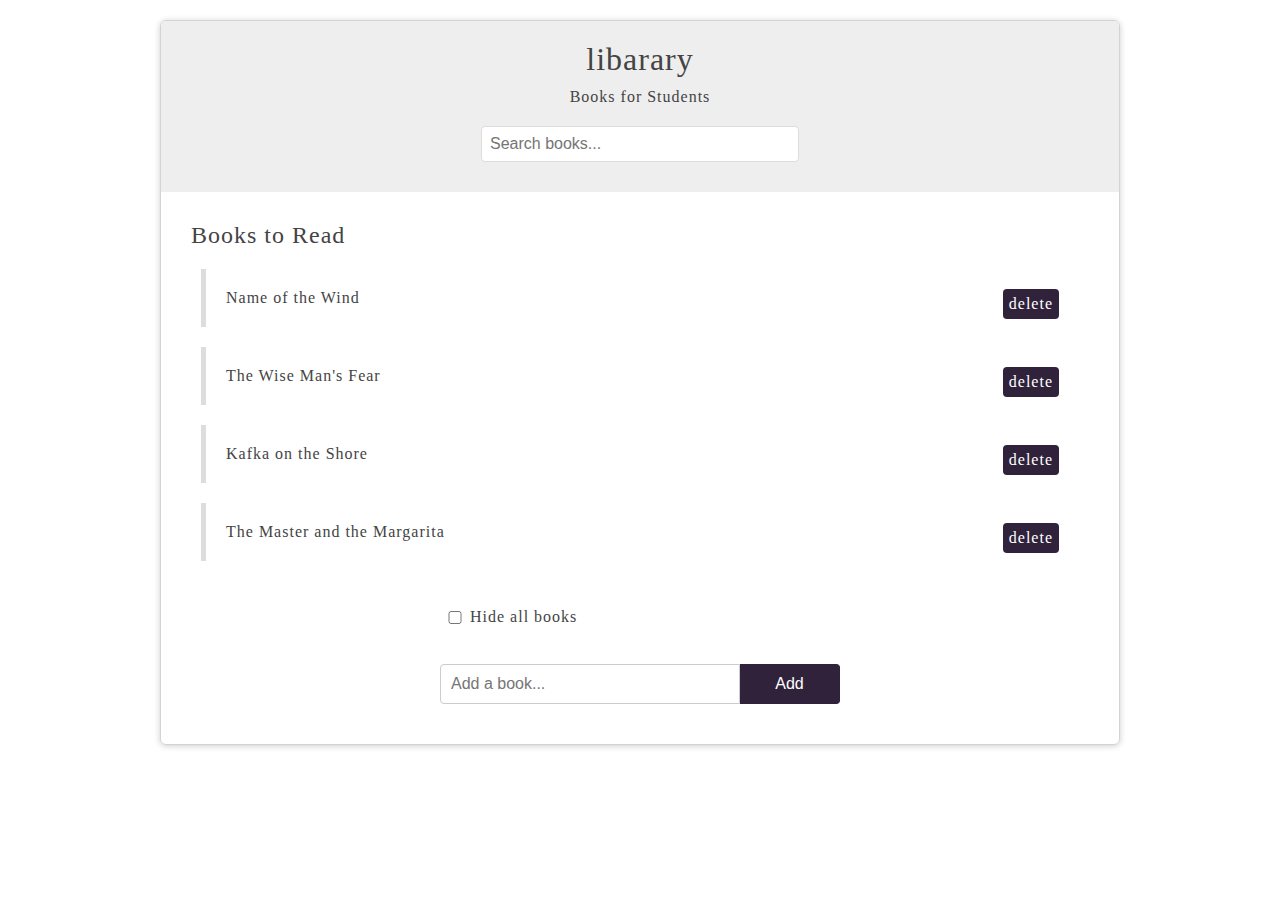
<file: Test to do list/index.html>
<!DOCTYPE html>
<html lang="en">
<head>
    <meta charset="UTF-8">
    <meta http-equiv="X-UA-Compatible" content="IE=edge">
    <meta name="viewport" content="width=device-width, initial-scale=1.0">
    <title>Document</title>
    <link rel="stylesheet" href="./css/style.css">
</head>
<body>
    <div id="wrapper">
			
	    <header>
	    	<div id="page-banner">
	    		<h1 class="title">libarary</h1>
				<p>Books for Students</p>
				<form id="search-books">
					<input type="text" placeholder="Search books..." id="searchBar"/>
				</form>
			</div>
				
		</header>
			

	    <div id="book-list">
	    	<h2 class="title">Books to Read</h2>
	    	<ul>
	    		<li>
	    			<span class="name">Name of the Wind</span>
	    			<span class="delete">delete</span>
	    		</li>
	    		<li>
	    			<span class="name">The Wise Man's Fear</span>
	    			<span class="delete">delete</span>
	    		</li>
	    		<li>
	    			<span class="name">Kafka on the Shore</span>
	    			<span class="delete">delete</span>
	    		</li>
	    		<li>
	    			<span class="name">The Master and the Margarita</span>
	    			<span class="delete">delete</span>
	    		</li>
	    	</ul>
		</div>
			

	    <div id="add-book">
			<input type="checkbox" id="hide" />
			<label for="hide">Hide all books</label>
				<input type="text" id="add-form-input" placeholder="Add a book..." />
				<button id="add-button">Add</button>
			</div>
		</div> 


    
    <script src="./script.js"></script>
</body>
</html>
</file>
<file: Test to do list/css/style.css>
body{
    font-family: Tahoma;
    color: #444;
    letter-spacing: 1px;
}
h1, h2{
    font-weight: normal;
}
#wrapper{
    width: 90%;
    max-width: 960px;
    margin: 20px auto;
    border-radius: 6px;
    box-shadow: 0px 1px 6px rgba(0,0,0,0.2);
    box-sizing: border-box;
    padding: 0 0 20px;
    overflow: hidden;
    border: 1px solid lightgray;
}
#page-banner{
    background: #eee ;
    padding: 10px 0;
}
#page-banner h1, #page-banner p{
    width: 100%;
    text-align: center;
    margin: 10px 0;
}
#page-banner input{
    width: 90%;
    max-width: 300px;
    margin: 20px auto;
    display: block;
    padding: 8px;
    border: 1px solid #ddd;
    border-radius: 4px;
    font-size: 16px;
    color: #444;
}
#book-list, #add-book, #tabbed-content{
    margin: 30px;
}
#book-list ul, #tabbed-content ul{
    list-style-type: none;
    padding: 0;
}
#book-list li{
    padding: 20px;
    border-left: 5px solid #ddd;
    margin: 20px 10px;
}
#book-list li:hover{
    border-color: #2f223a;
}
.delete{
    float: right;
    background: #2f223a;
    padding: 6px;
    border-radius: 4px;
    cursor: pointer;
    color: white;
}
.delete:hover{
    background: #333;
}
#add-book{
    width: 400px;
    margin: 0 auto;
}
#add-book input{
    display: block;
    margin: 20px 0;
    padding: 10px;
    border: 1px solid #ccc;
    font-size: 16px;
    border-radius: 4px 0 0 4px;
    box-sizing: border-box;
    width: 300px;
    float: left;
    clear: both;
}
#add-book button{
    border: 1px solid #2f223a;
    background: #2f223a;
    padding: 10px 20px;
    font-size: 16px;
    display: inline-block;
    margin: 0;
    border-radius: 0 4px 4px 0;
    cursor: pointer;
    width: 100px;
    float: left;
    margin: 20px 0;
    border-left: 0;
    color: white;
}
#add-book:after{
    content: '';
    display: block;
    clear: both;
}
#add-book #hide{
  width: 30px;
}
#add-book label{
  line-height: 52px;
}
#tabbed-content li{
    display: inline-block;
    padding: 10px 14px;
    background: #ddd;
    border-radius: 4px;
    cursor: pointer;
    margin-right: 10px;
}
#tabbed-content .panel{
    display: none;
    border: 1px solid #ddd;
    padding: 0 10px;
    border-radius: 4px;
}
#tabbed-content .panel.active{
    display: block;
}
</file>
